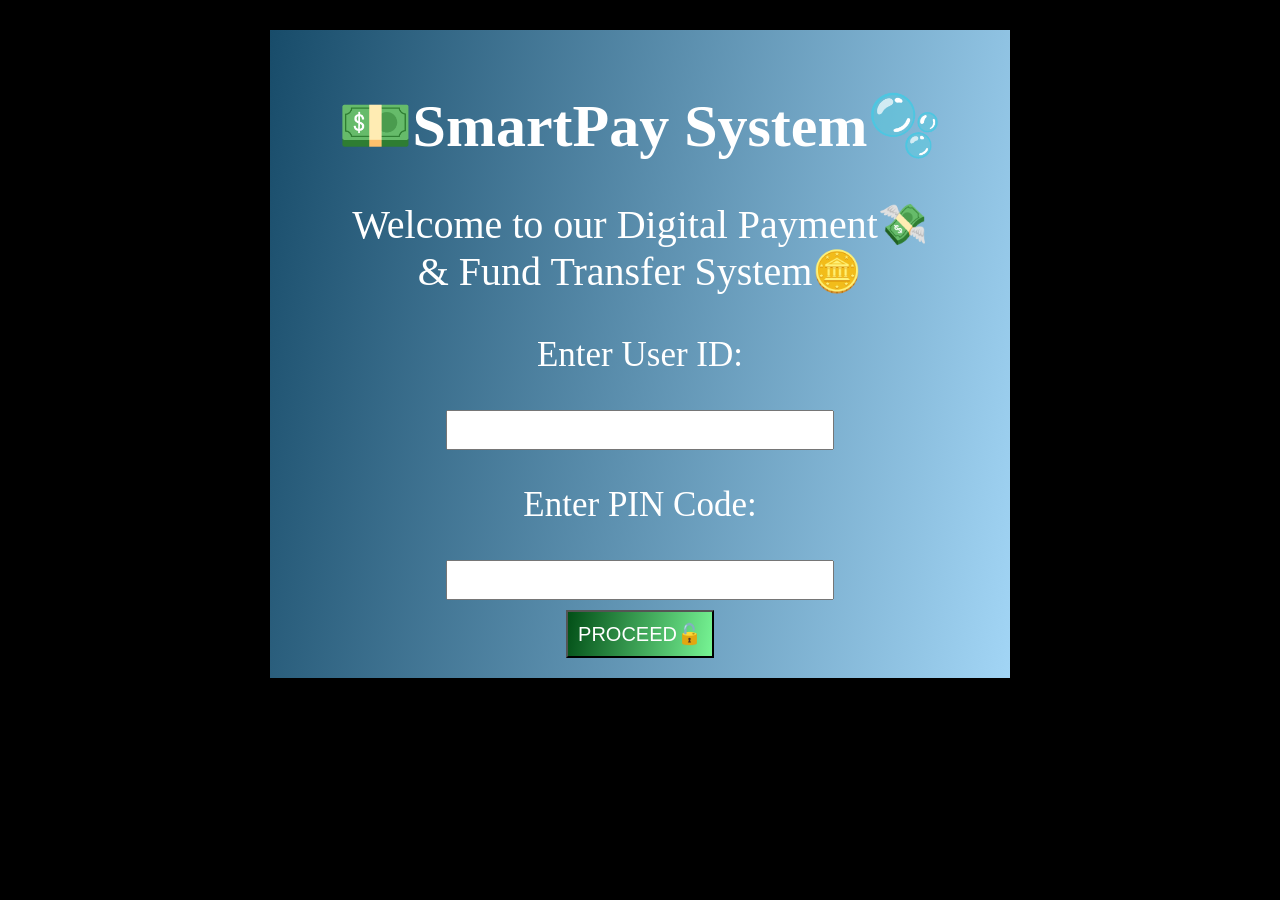
<file: index.html>
<html>
    <head>
        <title>lock screen</title>
        <link rel="stylesheet" href="lockCSS.css">
    </head>
    <body>
        <center>
            <div id="main">
                <h1 id="head">💵SmartPay System🫧</h1>
                <p id="wel">Welcome to our Digital Payment💸<br> & Fund Transfer System🪙</p>
                <p class="c">Enter User ID:</p>
                <input type="text" id="name">
                <p class="c">Enter PIN Code:</p>
                <input type="password" id="code"><br>
                <button type="button" id="proceed" onclick="proceed()">PROCEED🔓</button>
            </div>
        </center>
        <script src="lockJS.js"></script>
    </body>
</html>
</file>
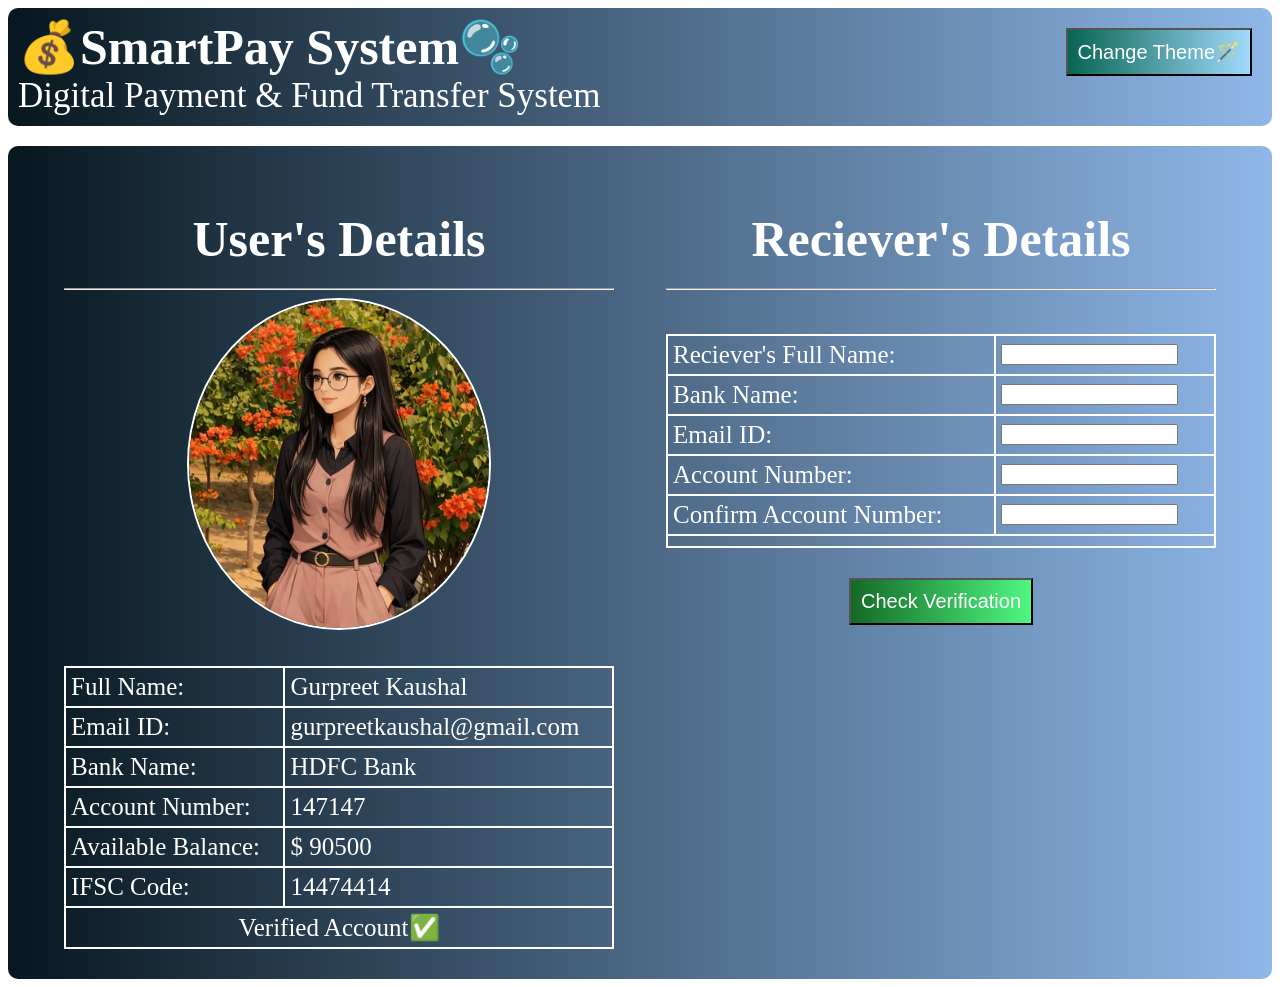
<file: trans.html>
<html>
    <head>
        <title>Transaction</title>
        <link rel="stylesheet" href="transCSS.css">
    </head>
    <body>
        <div id="div_1">
            <div id="m_name">
                <p id="m"><b>💰SmartPay System🫧</b></p>
                <span id="n">Digital Payment & Fund Transfer System</span>
            </div>
            <div id="theme">
                <button type="button" id="theme_butt" onclick="changeTheme()">Change Theme🪄</button>
            </div>
        </div>
        <div id="div_2">
            <div>
                <h1 class="m_head"><b>User's Details</b></h1>
                <hr>
                <center><img id="user" src="pic.jpeg" width="300px"></center><br><br>
                <table>
                    <tr>
                        <td>Full Name:</td>
                        <td>Gurpreet Kaushal</td>
                    </tr>
                    <tr>
                        <td>Email ID:</td>
                        <td>gurpreetkaushal@gmail.com</td>
                    </tr>
                    <tr>
                        <td>Bank Name:</td>
                        <td>HDFC Bank</td>
                    </tr>
                    <tr>
                        <td>Account Number:</td>
                        <td>147147</td>
                    </tr>
                    <tr>
                        <td>Available Balance:</td>
                        <td>$ 90500</td>
                    </tr>
                    <tr>
                        <td>IFSC Code:</td>
                        <td>14474414</td>
                    </tr>
                    <tr>
                        <td colspan="2"><center>Verified Account✅</center></td>
                    </tr>
                </table>
            </div>
            <div>
                <h1 class="m_head"><b>Reciever's Details</b></h1>
                <hr>
                <center><img id="recieve" src="frok.jpeg" width="300px" height="350px"></center><br><br>
                <table>
                    <tr>
                        <td>Reciever's Full Name:</td>
                        <td><input type="text" id="fullName"></td>
                    </tr>
                    <tr>
                        <td>Bank Name:</td>
                        <td><input type="text" id="bank"></td>
                    </tr>
                    <tr>
                        <td>Email ID:</td>
                        <td><input type="text" id="mail"></td>
                    </tr>
                    <tr>
                        <td>Account Number:</td>
                        <td><input type="number" id="num"></td>
                    </tr>
                    <tr>
                        <td>Confirm Account Number:</td>
                        <td><input type="number" id="con"></td>
                    </tr>
                    <tr>
                        <td colspan="2"><center><span id="verified">Verified Account✅</span></center></td>
                    </tr>
                </table>
                <center><button type="button" id="verify" onclick="verify()">Check Verification</button></center>
            </div>
        </div>
        <h1 id="trans">Transaction</h1>
        <div id="div_3">
            <div>
                <h1>Payment Methods</h1>
                <hr>
                <h3>🪎Choose any payment method:</h3>
                <input type="radio" id="tran" name="payment" onclick="changeMethod()" checked>
                <label for="tran">Bank Transfer</label><br><br>
                <input type="radio" id="upi" name="payment" onclick="changeMethod()">
                <label for="upi">UPI</label><br><br>
                <input type="radio" id="wall" name="payment" onclick="changeMethod()">
                <label for="wall">Wallet</label>
            </div>
            <div>
                <h1>Payment Details</h1>
                <hr>
                <div id="show_bank">
                    <h3>🪎Enter the required details:</h3>
                    <label for="code" id="change">Enter IFSC Code:</label>
                    <input type="number" id="code"><br><br>
                    <label for="amount">Enter Amount: $</label>
                    <input type="number" id="amount"><br>
                    <center><button type="button" id="proceed" onclick="proceed()">Proceed</button></center>
                </div>
            </div>
        </div>
        <div id="div_4">
            <center>
                <h1>Transaction Successful✅</h1>
                <hr>
                <table id="rec_tab">
                    <tr>
                        <td colspan="2"><center>Receipt</center></td>
                    </tr>
                    <tr>
                        <td>Sender's Name:</td>
                        <td>Gurpreet Kaushal</td>
                    </tr>
                    <tr>
                        <td>Reciever's Name:</td>
                        <td id="rec_name"></td>
                    </tr>
                    <tr>
                        <td>Amount:</td>
                        <td id="rec_a"></td>
                    </tr>
                    <tr>
                        <td>Payment Method:</td>
                        <td id="met"></td>
                    </tr>
                    <tr>
                        <td>Date:</td>
                        <td>18 June 2025</td>
                    </tr>
                    <tr>
                        <td>Status:</td>
                        <td>Success</td>
                    </tr>
                </table>
                <div id="nothing">
                    <p >Current Amount: $<span id="curr"></span></p>
                    <button type="button" id="download" onclick="download()">Download Receipt</button>
                </table>
                </div>
            </center>
        </div>
        <script src="transJS.js"></script>
    </body>
</html>
</file>
<file: lockCSS.css>
#main{
    margin-top: 30px;
    background:  linear-gradient(100deg, rgb(24, 76, 106), rgb(162, 213, 245));
    width:700px;
    color: white;
    padding: 20px;
}
body{
    background-color: black;
}
#head{
    font-size: 60px;
}
#wel{
    font-size: 40px;
}
.c{
    font-size: 35px;
}
#proceed{
    margin-top: 10px;
    color: white;
    padding: 10px;
    font-size: 20px;
    background:  linear-gradient(100deg, rgb(2, 79, 23), rgb(119, 244, 148));
}
#code{
    font-size: 30px;
}
#name{
    font-size: 30px;
}
</file>
<file: transCSS.css>
#div_2{
    display: flex;
    justify-content: space-around;
    background: linear-gradient(90deg, rgb(7, 23, 31), rgb(143, 183, 232));
    border-radius: 10px;
    color: white;
    padding: 30px;
}
.m_head{
    font-size: 50px;
    margin-bottom: 20px;
    text-align: center;
}
table , td, tr{
    border-collapse: collapse;
    border: 2px solid white;
    padding: 5px;
}
table{
    width: 550px;
    font-size: 25px;
    color: white;
}
#user{
    border-radius: 50%;
    border: 2px solid white;
}
#recieve{
    border-radius: 50%;
    border: 2px solid white;
    display:none;
}
#verified{
    display: none;
}
#verify{
    margin-top: 30px;
    padding:10px;
    font-size: 20px;
    background: linear-gradient(90deg, rgb(20, 106, 38), rgb(79, 247, 129));
    color: white;
}
#verify:hover{
    transform:scale(1.1);
}
#div_1{
    display: flex;
    justify-content: space-between;
    background: linear-gradient(90deg, rgb(7, 23, 31), rgb(143, 183, 232));
    margin-bottom: 20px;
    border-radius: 10px;
}
#m_name{
    padding: 10px;
}
#m{
    margin-bottom: 0;
    margin-top: 0;
    font-size: 50px;
    color: white;
}
#n{
    margin-top: 0;
    font-size: 35px;
    color: white;
}
#theme{
    padding: 20px;
}
#theme_butt{
    font-size: 20px;
    padding: 10px;
    background:  linear-gradient(90deg, rgb(7, 101, 82), rgb(160, 217, 252));
    color: white;
}
#div_3{
    display: flex;
    background: linear-gradient(90deg, rgb(7, 23, 31), rgb(143, 183, 232));
    color: white;
    justify-content: space-around;
    border-radius: 10px;
    padding: 30px;
    display: none;
}
#div_3 h1{
    font-size: 35px;
    text-align: center;
}
#div_3 h3{
    font-size: 30px;
}
#trans{
    background: linear-gradient(90deg, rgb(7, 23, 31), rgb(143, 183, 232));
    padding: 10px;
    color: white;
    text-align: center;
    font-size: 50px;
    margin-bottom: 3px;
    border-radius: 10px;
    display: none;
}
#div_3 label{
    font-size: 25px;
}
#proceed{
    margin-top: 20px;
    padding: 10px;
    font-size: 20px;
    background: linear-gradient(90deg, rgb(15, 96, 24), rgb(105, 250, 108));
    color: white;
}
#div_4{
    background: linear-gradient(90deg, rgb(7, 23, 31), rgb(143, 183, 232));
    color: white;
    padding: 20px;
    border-radius: 10px;
    margin-top: 20px;
    display: none;
}
#div_4 h1{
    font-size: 40px;
}
#rec_tab{
    width: 900px;
}
#nothing{
    margin-top: 20px;
    font-size: 30px;
}
#download{
    background: linear-gradient(90deg, rgb(7, 7, 7), rgb(124, 124, 124));
    color: white;
    padding:10px;
    font-size: 20px;
}
</file>
